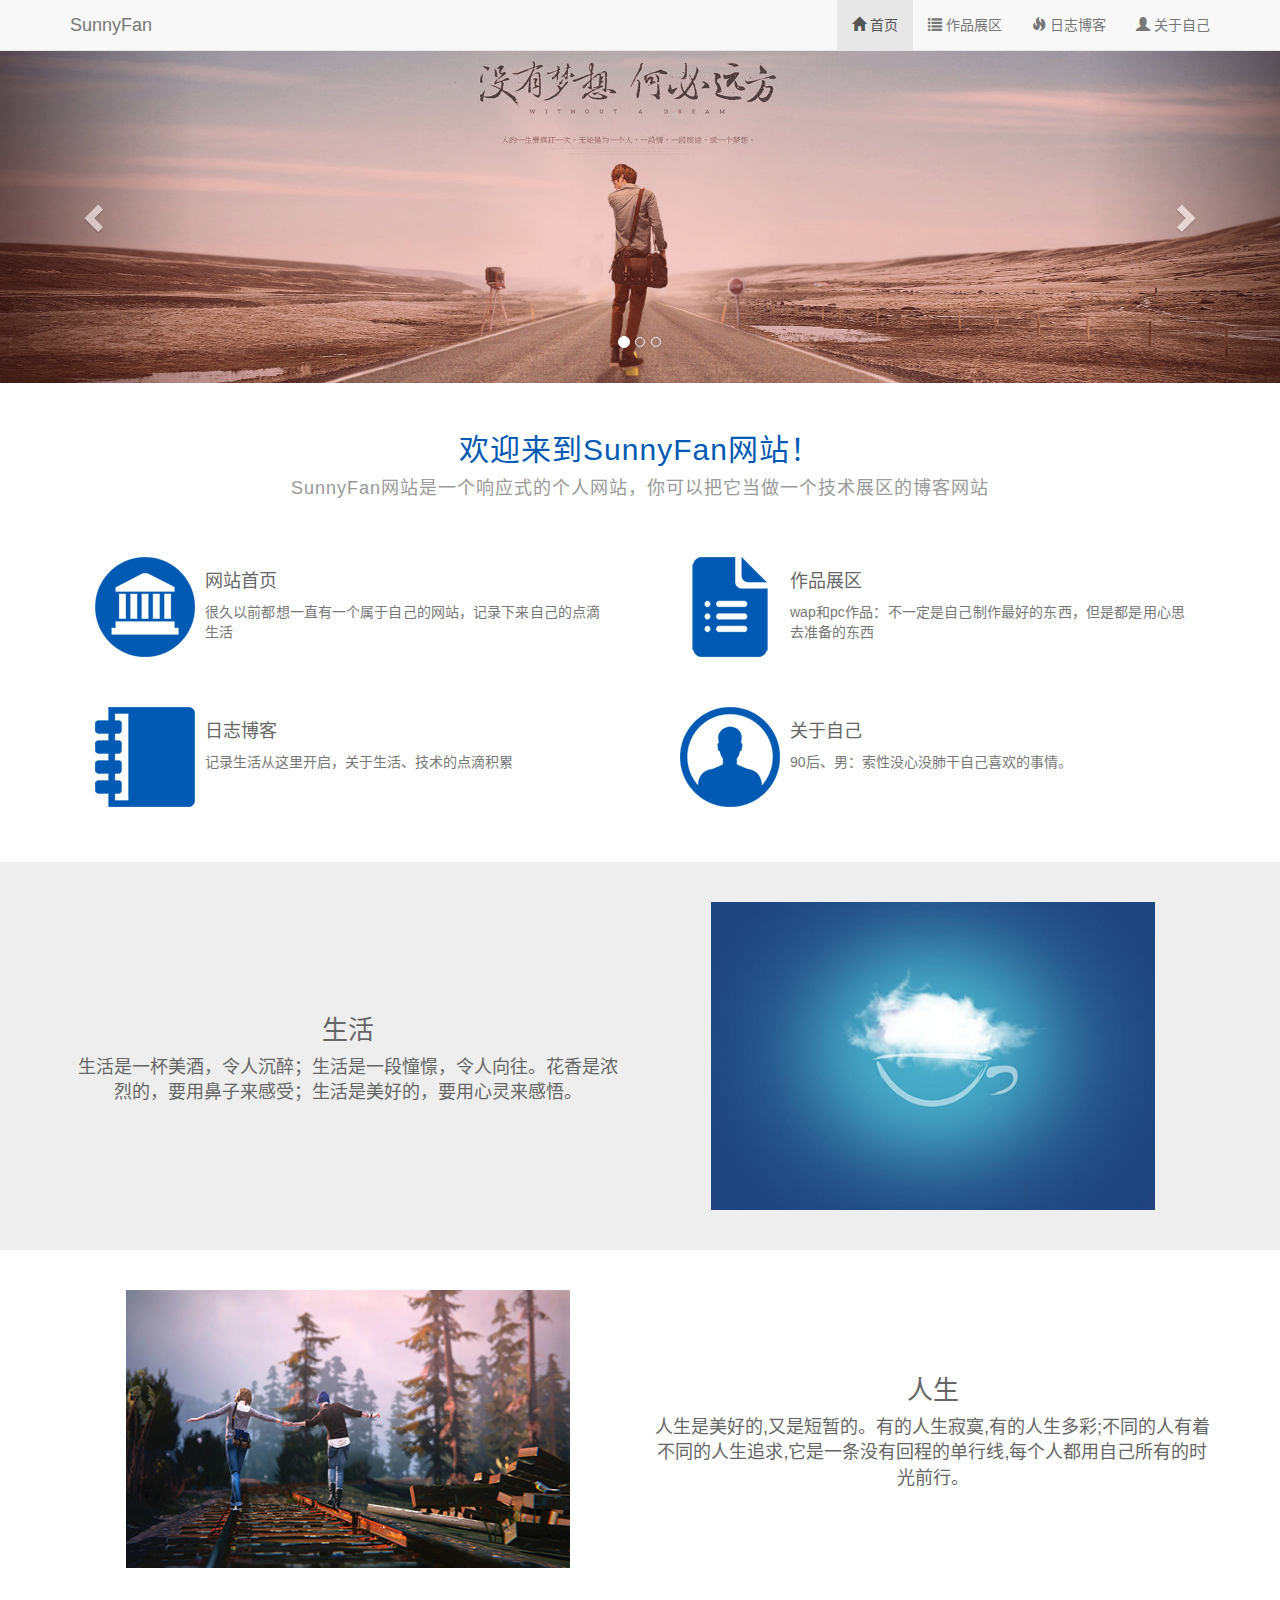
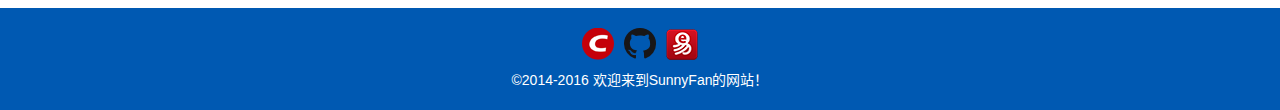
<file: index.html>
<!DOCTYPE html>
<html lang="zh-cn">
<head>
	<meta charset="UTF-8">
	<meta http-equiv="X-UA-Compatible" content="IE=edge">
	<meta name="viewport" content="width=device-width, initial-scale=1">
	<meta name="keywords" content="SunnyFan，fx35792，fanfan，blog">
	<meta name="description" content="SunnFan是一个个人网站">
	<link rel="icon" href="favicon.ico" type="image/x-icon" />
	<title>SunnyFan</title>
	<!--public-->
	<link rel="stylesheet" type="text/css" href="css/public/bootstrap.css">
	<link rel="stylesheet" type="text/css" href="css/public/common.css">
	<link rel="stylesheet" type="text/css" href="css/index/index.css">

	<!--[if lt IE 9]>
    <script type="text/javascript" src="js/public/html5shiv.min.js"></script>
    <script type="text/javascript" src="js/public/respond.min.js"></script>
    <![endif]-->
	<!--index-->
</head>
<body>
	<!--navigation-->
	<nav class="navbar navbar-default navbar-fixed-top">
		<div class="container">
			<div class="navbar-header">				
				<a class="navbar-brand" href="index.html">SunnyFan</a>
				<button type="button" class="navbar-toggle" data-toggle="collapse" data-target="#navbar-collapse" >
					<span class="icon-bar"></span>
					<span class="icon-bar"></span>
					<span class="icon-bar"></span>
				</button>
			</div>
			<div class="collapse navbar-collapse" id="navbar-collapse">
				<ul class="nav navbar-nav navbar-right header-nav-mar">
					<li class="active">
						<a href="index.html"><span class="glyphicon glyphicon-home"></span> 首页</a>
					</li>
					<li>
						<a href="case.html"><span class="glyphicon glyphicon-list"></span> 作品展区</a>
					</li>
					<li>
						<a href="information.html"><span class="glyphicon glyphicon-fire"></span> 日志博客</a>
					</li>
					<li>
						<a href="about.html"><span class="glyphicon glyphicon-user"></span> 关于自己</a>
					</li>
				</ul>
			</div>			
		</div>		
	</nav>
	<!--轮播图-->
	<div id="myCarousel" class="carousel slide">
		<ol class="carousel-indicators">
			<li data-target="#myCarousel" data-slide-to="0" class="active"></li>
			<li data-target="#myCarousel" data-slide-to="1"></li>
			<li data-target="#myCarousel" data-slide-to="2"></li>
		</ol>
		<div class="carousel-inner">
			<div class="item active" style="background:#ccc">
				<img src="images/index/banner2_1.jpg" alt="第一张">
			</div>
			<div class="item" style="background:#ddd">
				<img src="images/index/banner2_2.jpg" alt="第二张">
			</div>
			<div class="item" style="background:#eee">
				<img src="images/index/banner2_3.jpg" alt="第三张">
			</div>
		</div>
		<!-- 
		<a href="#myCarousel" data-slide="prev" class="carousel-control left">&lsaquo;</a>
		<a href="#myCarousel" data-slide="next" class="carousel-control right">&rsaquo;</a> 
		-->
		<a href="#myCarousel" data-slide="prev" class="carousel-control left">
			<span class="glyphicon glyphicon-chevron-left"></span>
		</a>
		<a href="#myCarousel" data-slide="next" class="carousel-control right">
			<span class="glyphicon glyphicon-chevron-right"></span>
		</a>
	</div>
	<!--tab1-->
	<div class="tab1">
		<div class="container">
			<div class="part1">
				<h2 class="tab-h2">欢迎来到SunnyFan网站！</h2>
				<p class="tab-p">SunnyFan网站是一个响应式的个人网站，你可以把它当做一个技术展区的博客网站</p>
			</div>			
			<div class="row">
				<div class="col-md-6">
					<div class="media medie-item">
						<div class="media-left">
							<img src="images/index/media-item1.png" class="media-object" alt="">
						</div>
						<div class="media-body">
							<h4 class="media-heading">网站首页</h4>
							<p class="text-muted text-content">
								很久以前都想一直有一个属于自己的网站，记录下来自己的点滴生活
							</p>
						</div>
					</div>
				</div>
				<div class="col-md-6">
					<div class="media medie-item">
						<div class="media-left">
							<img src="images/index/media-item2.png" class="media-object" alt="">
						</div>
						<div class="media-body">
							<h4 class="media-heading">作品展区</h4>
							<p class="text-muted text-content">
								wap和pc作品：不一定是自己制作最好的东西，但是都是用心思去准备的东西
							</p>
						</div>
					</div>
				</div>
				<div class="col-md-6">
					<div class="media medie-item">
						<div class="media-left">
							<img src="images/index/media-item3.png" class="media-object" alt="">
						</div>
						<div class="media-body">
							<h4 class="media-heading">日志博客</h4>
							<p class="text-muted text-content">
								记录生活从这里开启，关于生活、技术的点滴积累
							</p>
						</div>
					</div>
				</div>
				<div class="col-md-6">
					<div class="media medie-item">
						<div class="media-left">
							<img src="images/index/media-item4.png" class="media-object" alt="">
						</div>
						<div class="media-body">
							<h4 class="media-heading">关于自己</h4>
							<p class="text-muted text-content">
								90后、男：索性没心没肺干自己喜欢的事情。
							</p>
						</div>
					</div>
				</div>
			</div>
		</div>		
	</div>
	
	<!--tab2-->
	<div class="tab2">
		<div class="container">
			<div class="row">
				<div class="col-md-6 col-sm-6 tab2-img">
					<img src="images/index/tab2-ico1.png" class="img-responsive center-block auto" alt="生活">
				</div>					
				<div class="col-md-6 col-sm-6 text tab2-text">
					<h3>生活</h3>
					<p>生活是一杯美酒，令人沉醉；生活是一段憧憬，令人向往。花香是浓烈的，要用鼻子来感受；生活是美好的，要用心灵来感悟。</p>
				</div>						
			</div>
		</div>
	</div>

	<!--tab3-->
	<div class="tab3">
		<div class="container">
			<div class="row">
				<div class="col-md-6 col-sm-6">
					<img src="images/index/tab2-ico2.png" class="img-responsive center-block auto" alt="人生">
				</div>
				<div class="col-md-6 col-sm-6 text">
					<h3>人生</h3>
					<p>人生是美好的,又是短暂的。有的人生寂寞,有的人生多彩;不同的人有着不同的人生追求,它是一条没有回程的单行线,每个人都用自己所有的时光前行。</p>
				</div>				
			</div>
		</div>
	</div>

	<footer id="footer">
		<div class="container">
			<div class="footer_img">
				<a href="http://blog.csdn.net/u013630488?viewmode=list" target="_blank">
					<img src="images/public/iconfont-csdn.png" alt="csdn">
				</a>
				<a href="https://github.com/fx35792" target="_blank">
					<img src="images/public/iconfont-github.png" alt="github">
				</a>
				<a href="mailto:fx35792@163.com" target="_blank">
					<img src="images/public/iconfont-email.png" alt="email">
				</a>
			</div>
			<p>&copy;2014-2016 欢迎来到SunnyFan的网站！</p>
		</div>
	</footer>

	<script type="text/javascript" src="js/public/jquery.min.js"></script>
	<script type="text/javascript" src="js/public/bootstrap.js"></script>
	<script type="text/javascript" src="js/index/index.js"></script>
	<script type="text/javascript">
	$(window).load(function(){
		$(".text").eq(0).css("margin-top",($(".auto").eq(0).height()-$(".text").eq(0).height())/2+"px");
		$(window).resize(function() {
			$(".text").eq(0).css("margin-top",($(".auto").eq(0).height()-$(".text").eq(0).height())/2+"px");
		});
	});
	$(window).load(function(){
		$(".text").eq(1).css("margin-top",($(".auto").eq(1).height()-$(".text").eq(1).height())/2+"px");
		$(window).resize(function() {
			$(".text").eq(1).css("margin-top",($(".auto").eq(1).height()-$(".text").eq(1).height())/2+"px");
		});
	});
	</script>
	<script>
	var _hmt = _hmt || [];
	(function() {
	  var hm = document.createElement("script");
	  hm.src = "//hm.baidu.com/hm.js?548ae9f2be3113ad614de70524163dcc";
	  var s = document.getElementsByTagName("script")[0]; 
	  s.parentNode.insertBefore(hm, s);
	})();
	</script>

</body>
</html>
</file>
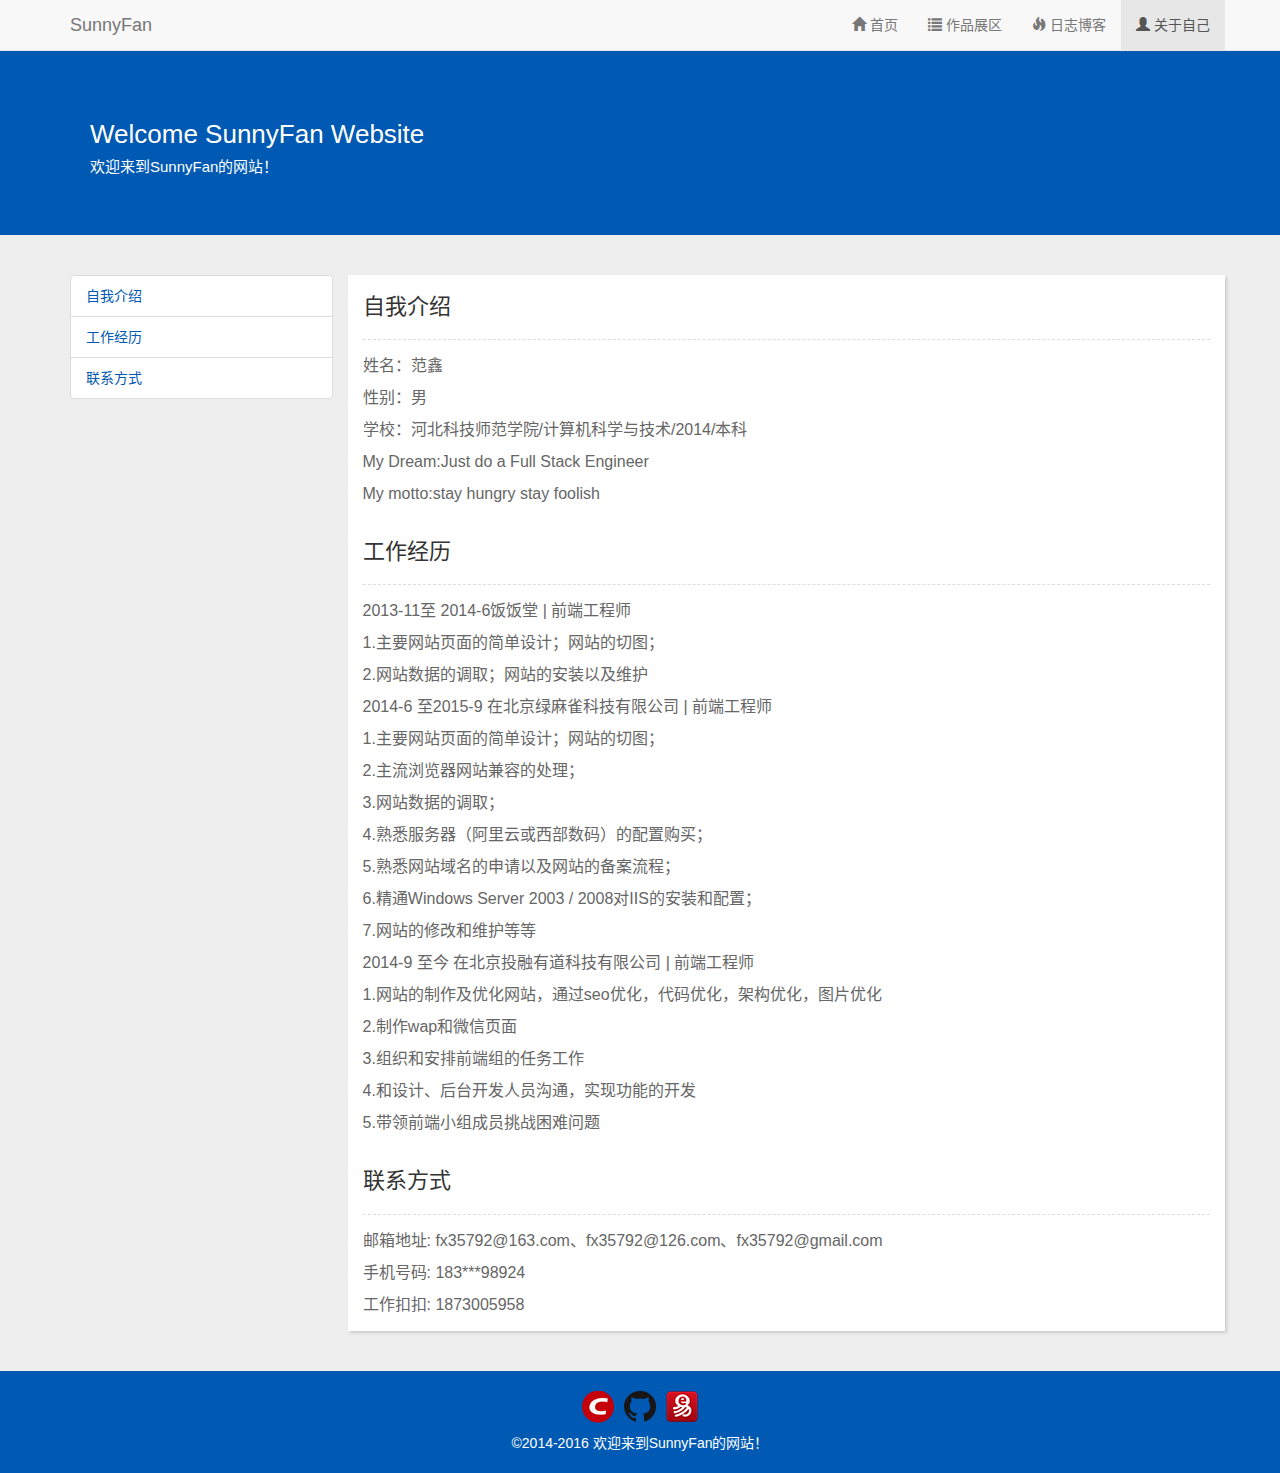
<file: about.html>
<!DOCTYPE html>
<html lang="zh-cn">
<head>
	<meta charset="UTF-8">
	<meta http-equiv="X-UA-Compatible" content="IE=edge">
	<meta name="viewport" content="width=device-width, initial-scale=1">
	<meta name="keywords" content="SunnyFan，fx35792，fanfan，blog">
	<meta name="description" content="SunnFan是一个个人网站">
	<link rel="icon" href="favicon.ico" type="image/x-icon" />
	<title>SunnyFan</title>
	<!--public-->
	<link rel="stylesheet" type="text/css" href="css/public/bootstrap.css">
	<link rel="stylesheet" type="text/css" href="css/public/common.css">
	<link rel="stylesheet" type="text/css" href="css/about/about.css">

	<!--[if lt IE 9]>
    <script type="text/javascript" src="js/public/html5shiv.min.js"></script>
    <script type="text/javascript" src="js/public/respond.min.js"></script>
    <![endif]-->
	<!--index-->
</head>
<body>
	<!--navigation-->
	<nav class="navbar navbar-default navbar-fixed-top">
		<div class="container">
			<div class="navbar-header">				
				<a class="navbar-brand" href="index.html">SunnyFan</a>
				<button type="button" class="navbar-toggle" data-toggle="collapse" data-target="#navbar-collapse" >
					<span class="icon-bar"></span>
					<span class="icon-bar"></span>
					<span class="icon-bar"></span>
				</button>
			</div>
			<div class="collapse navbar-collapse" id="navbar-collapse">
				<ul class="nav navbar-nav navbar-right header-nav-mar">
					<li>
						<a href="index.html"><span class="glyphicon glyphicon-home"></span> 首页</a>
					</li>
					<li>
						<a href="case.html"><span class="glyphicon glyphicon-list"></span> 作品展区</a>
					</li>
					<li>
						<a href="information.html"><span class="glyphicon glyphicon-fire"></span> 日志博客</a>
					</li>
					<li  class="active">
						<a href="about.html"><span class="glyphicon glyphicon-user"></span> 关于自己</a>
					</li>
				</ul>
			</div>			
		</div>		
	</nav>
	
	<!--jumbotron-->
	<div class="jumbotron">
		<div class="container">
			<h2>Welcome SunnyFan Website</h2>
			<h4>欢迎来到SunnyFan的网站！</h4>
		</div>
	</div>

	<!--information-->
    <div id="about">
    	<div class="container">
	    	<div class="row">
	    		<div class="col-md-3 hidden-sm hidden-xs">
	    			<div class="list-group">
	    				<a href="#1" class="list-group-item">自我介绍</a>
	    				<a href="#2" class="list-group-item">工作经历</a>
	    				<a href="#3" class="list-group-item">联系方式</a>
	    			</div>
	    		</div>
	    		<div class="col-md-9 about">
	    			 <a name="1"></a>
	    			 <h3>自我介绍</h3>
	    			 <p>
	    			 	姓名：范鑫<br/>
	    			 	性别：男<br/>        
						学校：河北科技师范学院/计算机科学与技术/2014/本科<br/>
						My Dream:Just do a Full Stack Engineer<br/>
						My motto:stay hungry stay foolish<br/>
	    			 </p>
	    			 <a name="2"></a>
	    			 <h3>工作经历</h3>
	    			 <p>
	    			 	2013-11至 2014-6饭饭堂 | 前端工程师<br/>
						1.主要网站页面的简单设计；网站的切图；<br/>
						2.网站数据的调取；网站的安装以及维护<br/>
						2014-6 至2015-9 在北京绿麻雀科技有限公司 | 前端工程师<br/>
						1.主要网站页面的简单设计；网站的切图；<br/>
						2.主流浏览器网站兼容的处理；<br/>
						3.网站数据的调取；<br/>
						4.熟悉服务器（阿里云或西部数码）的配置购买；<br/>
						5.熟悉网站域名的申请以及网站的备案流程；<br/>
						6.精通Windows Server 2003 / 2008对IIS的安装和配置；<br/>
						7.网站的修改和维护等等<br/>
						2014-9 至今 在北京投融有道科技有限公司 | 前端工程师<br/>
						1.网站的制作及优化网站，通过seo优化，代码优化，架构优化，图片优化<br/>
						2.制作wap和微信页面<br/>
						3.组织和安排前端组的任务工作<br/>
						4.和设计、后台开发人员沟通，实现功能的开发<br/>
						5.带领前端小组成员挑战困难问题
	    			 </p>
	    			 <a name="3"></a>
	    			 <h3>联系方式</h3>
	    			 <p>
	    			 	邮箱地址: fx35792@163.com、fx35792@126.com、fx35792@gmail.com<br/>
						手机号码: 183***98924<br/>
						工作扣扣: 1873005958<br/>
	    			 </p>
	    		</div>
	    	</div>    		
    	</div>
    </div>	






	<footer id="footer">
		<div class="container">
			<div class="footer_img">
				<a href="http://blog.csdn.net/u013630488?viewmode=list" target="_blank">
					<img src="images/public/iconfont-csdn.png" alt="csdn">
				</a>
				<a href="https://github.com/fx35792" target="_blank">
					<img src="images/public/iconfont-github.png" alt="github">
				</a>
				<a href="mailto:fx35792@163.com" target="_blank">
					<img src="images/public/iconfont-email.png" alt="email">
				</a>
			</div>
			<p>&copy;2014-2016 欢迎来到SunnyFan的网站！</p>
		</div>
	</footer>

	<script type="text/javascript" src="js/public/jquery.min.js"></script>
	<script type="text/javascript" src="js/public/bootstrap.js"></script>
	<script type="text/javascript" src="js/index/index.js"></script>
</body>
</html>
</file>
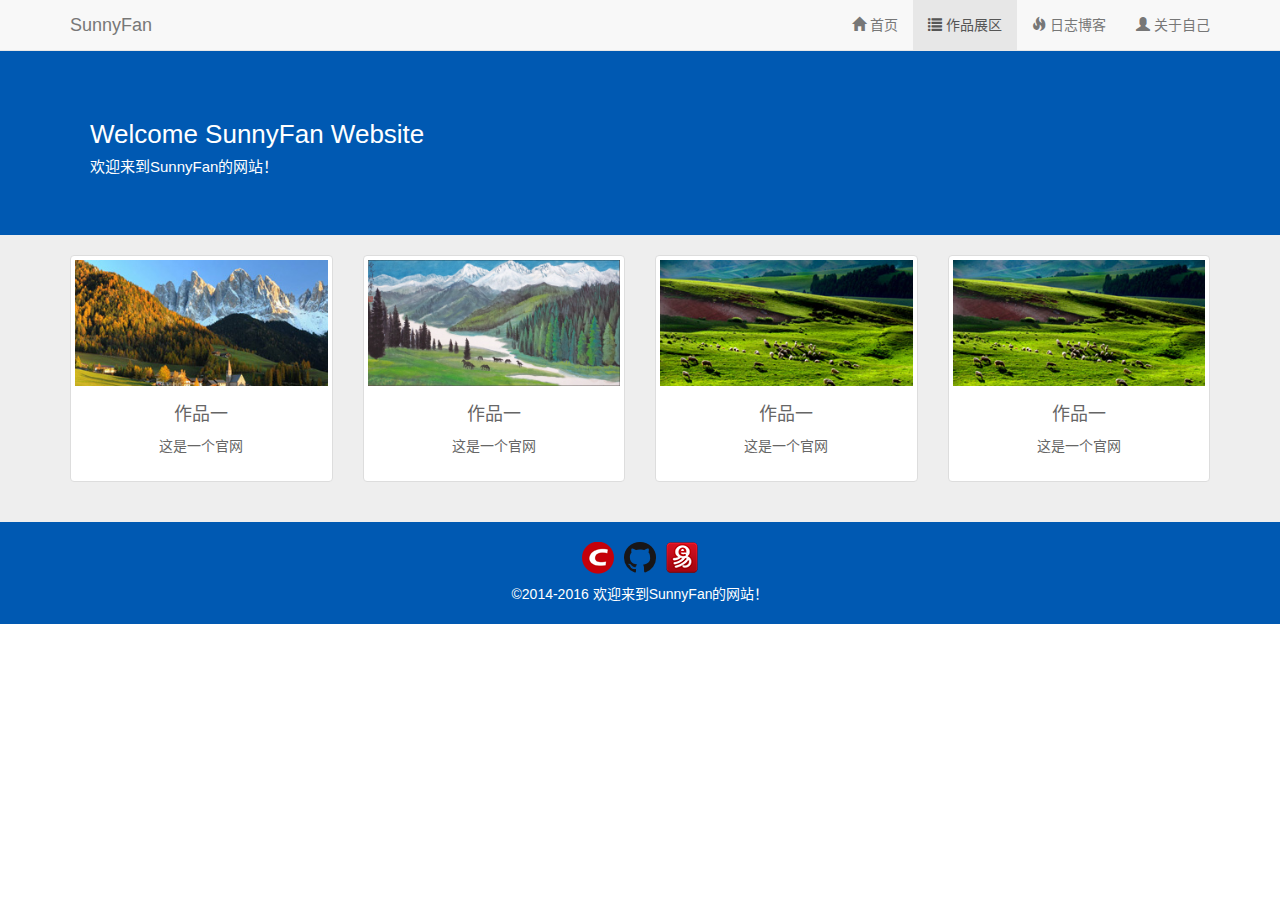
<file: case.html>
<!DOCTYPE html>
<html lang="zh-cn">
<head>
	<meta charset="UTF-8">
	<meta http-equiv="X-UA-Compatible" content="IE=edge">
	<meta name="viewport" content="width=device-width, initial-scale=1">
	<meta name="keywords" content="SunnyFan，fx35792，fanfan，blog">
	<meta name="description" content="SunnFan是一个个人网站">
	<link rel="icon" href="favicon.ico" type="image/x-icon" />
	<title>SunnyFan</title>
	<!--public-->
	<link rel="stylesheet" type="text/css" href="css/public/bootstrap.css">
	<link rel="stylesheet" type="text/css" href="css/public/common.css">
	<link rel="stylesheet" type="text/css" href="css/case/case.css">

	<!--[if lt IE 9]>
    <script type="text/javascript" src="js/public/html5shiv.min.js"></script>
    <script type="text/javascript" src="js/public/respond.min.js"></script>
    <![endif]-->
	<!--index-->
</head>
<body>
	<!--navigation-->
	<nav class="navbar navbar-default navbar-fixed-top">
		<div class="container">
			<div class="navbar-header">				
				<a class="navbar-brand" href="index.html">SunnyFan</a>
				<button type="button" class="navbar-toggle" data-toggle="collapse" data-target="#navbar-collapse" >
					<span class="icon-bar"></span>
					<span class="icon-bar"></span>
					<span class="icon-bar"></span>
				</button>
			</div>
			<div class="collapse navbar-collapse" id="navbar-collapse">
				<ul class="nav navbar-nav navbar-right header-nav-mar">
					<li>
						<a href="index.html"><span class="glyphicon glyphicon-home"></span> 首页</a>
					</li>
					<li  class="active">
						<a href="case.html"><span class="glyphicon glyphicon-list"></span> 作品展区</a>
					</li>
					<li>
						<a href="information.html"><span class="glyphicon glyphicon-fire"></span> 日志博客</a>
					</li>
					<li>
						<a href="about.html"><span class="glyphicon glyphicon-user"></span> 关于自己</a>
					</li>
				</ul>
			</div>			
		</div>		
	</nav>
	
	<!--jumbotron-->
	<div class="jumbotron">
		<div class="container">
			<h2>Welcome SunnyFan Website</h2>
			<h4>欢迎来到SunnyFan的网站！</h4>
		</div>
	</div>

	<!--case-->
    <div id="case">
    	<div class="container">
	    	<div class="row">
	    		<div class="col-lg-3 col-md-4 col-sm-6 col-xs-12">
	    			<div class="thumbnail">
	    				<img src="images/information/info1.jpg" alt="">
	    				<div class="caption">
	    					<h4>作品一</h4>
	    					<p>这是一个官网</p>
	    				</div>
	    			</div>
	    		</div>
	    		<div class="col-lg-3 col-md-4 col-sm-6 col-xs-12">
	    			<div class="thumbnail">
	    				<img src="images/information/info2.jpg" alt="">
	    				<div class="caption">
	    					<h4>作品一</h4>
	    					<p>这是一个官网</p>
	    				</div>
	    			</div>
	    		</div>
	    		<div class="col-lg-3 col-md-4 col-sm-6 col-xs-12">
	    			<div class="thumbnail">
	    				<img src="images/information/info3.jpg" alt="">
	    				<div class="caption">
	    					<h4>作品一</h4>
	    					<p>这是一个官网</p>
	    				</div>
	    			</div>
	    		</div>
	    		<div class="col-lg-3 col-md-4 col-sm-6 col-xs-12">
	    			<div class="thumbnail">
	    				<img src="images/information/info3.jpg" alt="">
	    				<div class="caption">
	    					<h4>作品一</h4>
	    					<p>这是一个官网</p>
	    				</div>
	    			</div>
	    		</div>
	    	</div>    		
    	</div>
    </div>	






	<footer id="footer">
		<div class="container">
			<div class="footer_img">
				<a href="http://blog.csdn.net/u013630488?viewmode=list" target="_blank">
					<img src="images/public/iconfont-csdn.png" alt="csdn">
				</a>
				<a href="https://github.com/fx35792" target="_blank">
					<img src="images/public/iconfont-github.png" alt="github">
				</a>
				<a href="mailto:fx35792@163.com" target="_blank">
					<img src="images/public/iconfont-email.png" alt="email">
				</a>
			</div>
			<p>&copy;2014-2016 欢迎来到SunnyFan的网站！</p>
		</div>
	</footer>

	<script type="text/javascript" src="js/public/jquery.min.js"></script>
	<script type="text/javascript" src="js/public/bootstrap.js"></script>
	<script type="text/javascript" src="js/index/index.js"></script>
</body>
</html>
</file>
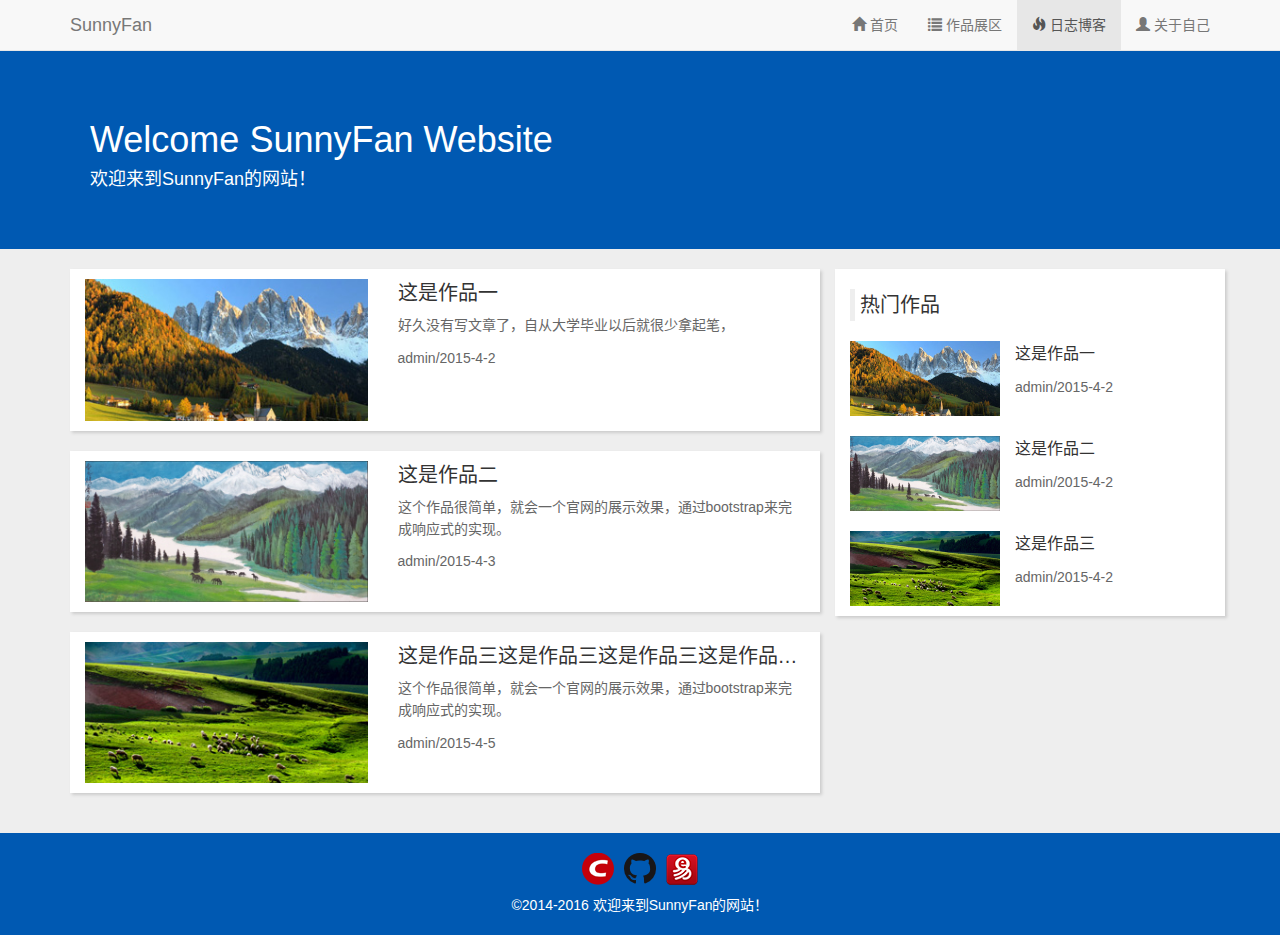
<file: information.html>
<!DOCTYPE html>
<html lang="zh-cn">
<head>
	<meta charset="UTF-8">
	<meta http-equiv="X-UA-Compatible" content="IE=edge">
	<meta name="viewport" content="width=device-width, initial-scale=1">
	<meta name="keywords" content="SunnyFan，fx35792，fanfan，blog">
	<meta name="description" content="SunnFan是一个个人网站">
	<link rel="icon" href="favicon.ico" type="image/x-icon" />
	<title>SunnyFan</title>
	<!--public-->
	<link rel="stylesheet" type="text/css" href="css/public/bootstrap.css">
	<link rel="stylesheet" type="text/css" href="css/public/common.css">
	<link rel="stylesheet" type="text/css" href="css/information/information.css">

	<!--[if lt IE 9]>
    <script type="text/javascript" src="js/public/html5shiv.min.js"></script>
    <script type="text/javascript" src="js/public/respond.min.js"></script>
    <![endif]-->
	<!--index-->
</head>
<body>
	<!--navigation-->
	<nav class="navbar navbar-default navbar-fixed-top">
		<div class="container">
			<div class="navbar-header">				
				<a class="navbar-brand" href="index.html">SunnyFan</a>
				<button type="button" class="navbar-toggle" data-toggle="collapse" data-target="#navbar-collapse" >
					<span class="icon-bar"></span>
					<span class="icon-bar"></span>
					<span class="icon-bar"></span>
				</button>
			</div>
			<div class="collapse navbar-collapse" id="navbar-collapse">
				<ul class="nav navbar-nav navbar-right header-nav-mar">
					<li>
						<a href="index.html"><span class="glyphicon glyphicon-home"></span> 首页</a>
					</li>
					<li>
						<a href="case.html"><span class="glyphicon glyphicon-list"></span> 作品展区</a>
					</li>
					<li  class="active">
						<a href="information.html"><span class="glyphicon glyphicon-fire"></span> 日志博客</a>
					</li>
					<li>
						<a href="about.html"><span class="glyphicon glyphicon-user"></span> 关于自己</a>
					</li>
				</ul>
			</div>			
		</div>		
	</nav>
	
	<!--jumbotron-->
	<div class="jumbotron">
		<div class="container">
			<h2>Welcome SunnyFan Website</h2>
			<h4>欢迎来到SunnyFan的网站！</h4>
		</div>
	</div>

	<!--information-->
    <div id="information">
    	<div class="container">
	    	<div class="row">
	    		<div class="col-md-8">
	    			<div class="container-fluid" style="padding:0">
	    				<div class="row info-content">
	    					<div class="col-md-5 col-sm-5 col-xs-5">
	    						<img src="images/information/info1.jpg" class="img-responsive" alt="图片一">
	    					</div>
	    					<div class="col-md-7 col-sm-7 col-xs-7">
	    						<h4>这是作品一</h4>
	    						<p class="hidden-xs">
	    							好久没有写文章了，自从大学毕业以后就很少拿起笔，
	    						</p>
	    						<p>admin/2015-4-2</p>
	    					</div>
	    				</div>
	    				<div class="row info-content">
	    					<div class="col-md-5 col-sm-5 col-xs-5">
	    						<img src="images/information/info2.jpg" class="img-responsive" alt="图片二">
	    					</div>
	    					<div class="col-md-7 col-sm-7 col-xs-7">
	    						<h4>这是作品二</h4>
	    						<p class="hidden-xs">
	    							这个作品很简单，就会一个官网的展示效果，通过bootstrap来完成响应式的实现。
	    						</p>
	    						<p>admin/2015-4-3</p>
	    					</div>
	    				</div>
	    				<div class="row info-content">
	    					<div class="col-md-5 col-sm-5 col-xs-5">
	    						<img src="images/information/info3.jpg" class="img-responsive" alt="图片三">
	    					</div>
	    					<div class="col-md-7 col-sm-7 col-xs-7">
	    						<h4>这是作品三这是作品三这是作品三这是作品三这是作品三这是作品三这是作品三</h4>
	    						<p class="hidden-xs">
	    							这个作品很简单，就会一个官网的展示效果，通过bootstrap来完成响应式的实现。
	    						</p>
	    						<p>admin/2015-4-5</p>
	    					</div>
	    				</div>
	    			</div>
	    		</div>
	    		<div class="col-md-4 info-right hidden-sm hidden-xs">
	    			<blockquote>
	    				<h2>热门作品</h2>
	    			</blockquote>
	    			<div class="container-fluid">
	    				<div class="row">
	    					<div class="col-md-5 col-sm-5 col-xs-5 info-right-cont">
	    						<img src="images/information/info1.jpg" class="img-responsive" alt="图片一">
	    					</div>
	    					<div class="col-md-7 col-sm-7 col-xs-7 info-right-cont2">
	    						<h4>这是作品一</h4>
	    						<p>admin/2015-4-2</p>
	    					</div>
	    				</div>
	    				<div class="row">
	    					<div class="col-md-5 col-sm-5 col-xs-5 info-right-cont">
	    						<img src="images/information/info2.jpg" class="img-responsive" alt="图片一">
	    					</div>
	    					<div class="col-md-7 col-sm-7 col-xs-7 info-right-cont2">
	    						<h4>这是作品二</h4>
	    						<p>admin/2015-4-2</p>
	    					</div>
	    				</div>
	    				<div class="row">
	    					<div class="col-md-5 col-sm-5 col-xs-5 info-right-cont">
	    						<img src="images/information/info3.jpg" class="img-responsive" alt="图片一">
	    					</div>
	    					<div class="col-md-7 col-sm-7 col-xs-7 info-right-cont2">
	    						<h4>这是作品三</h4>
	    						<p>admin/2015-4-2</p>
	    					</div>
	    				</div>
	    			</div>
	    		</div>
	    	</div>
    		
    	</div>
    </div>	






	<footer id="footer">
		<div class="container">
			<div class="footer_img">
				<a href="http://blog.csdn.net/u013630488?viewmode=list" target="_blank">
					<img src="images/public/iconfont-csdn.png" alt="csdn">
				</a>
				<a href="https://github.com/fx35792" target="_blank">
					<img src="images/public/iconfont-github.png" alt="github">
				</a>
				<a href="mailto:fx35792@163.com" target="_blank">
					<img src="images/public/iconfont-email.png" alt="email">
				</a>
			</div>
			<p>&copy;2014-2016 欢迎来到SunnyFan的网站！</p>
		</div>
	</footer>

	<script type="text/javascript" src="js/public/jquery.min.js"></script>
	<script type="text/javascript" src="js/public/bootstrap.js"></script>
	<script type="text/javascript" src="js/index/index.js"></script>
</body>
</html>
</file>
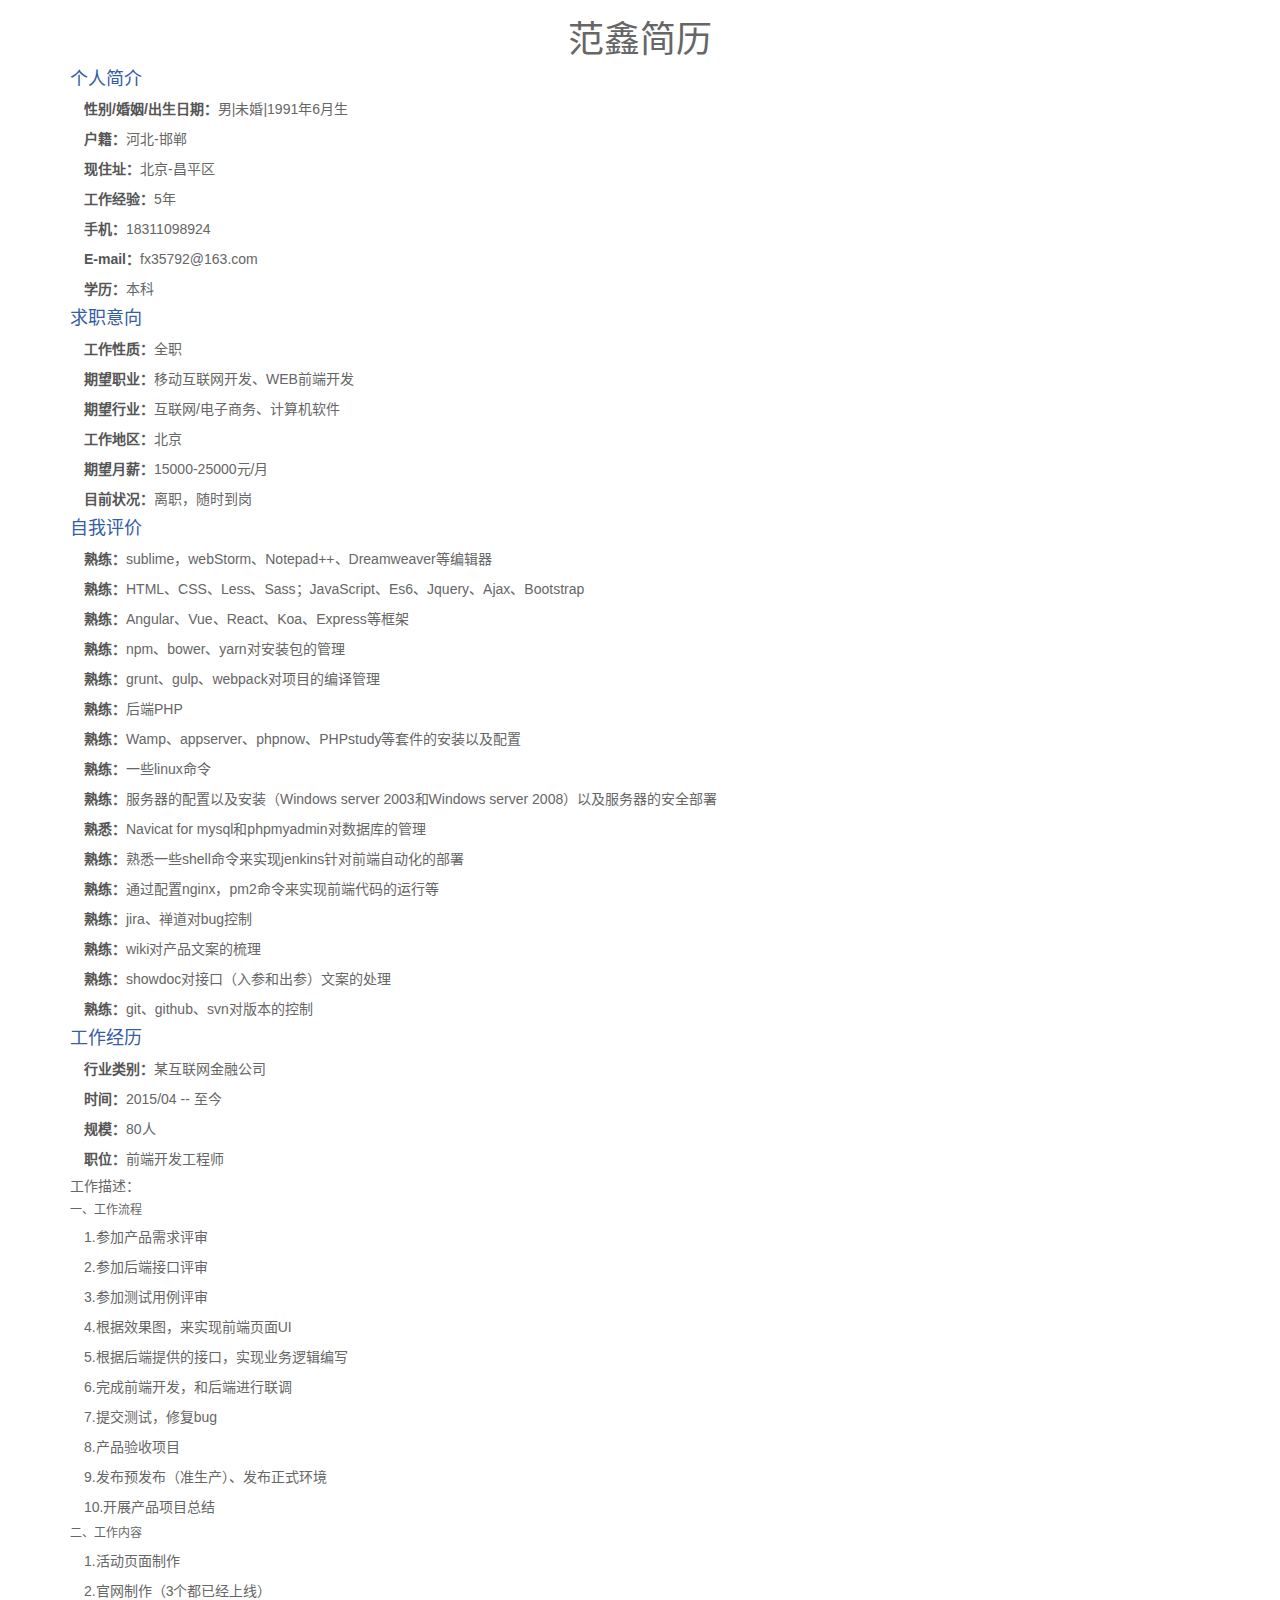
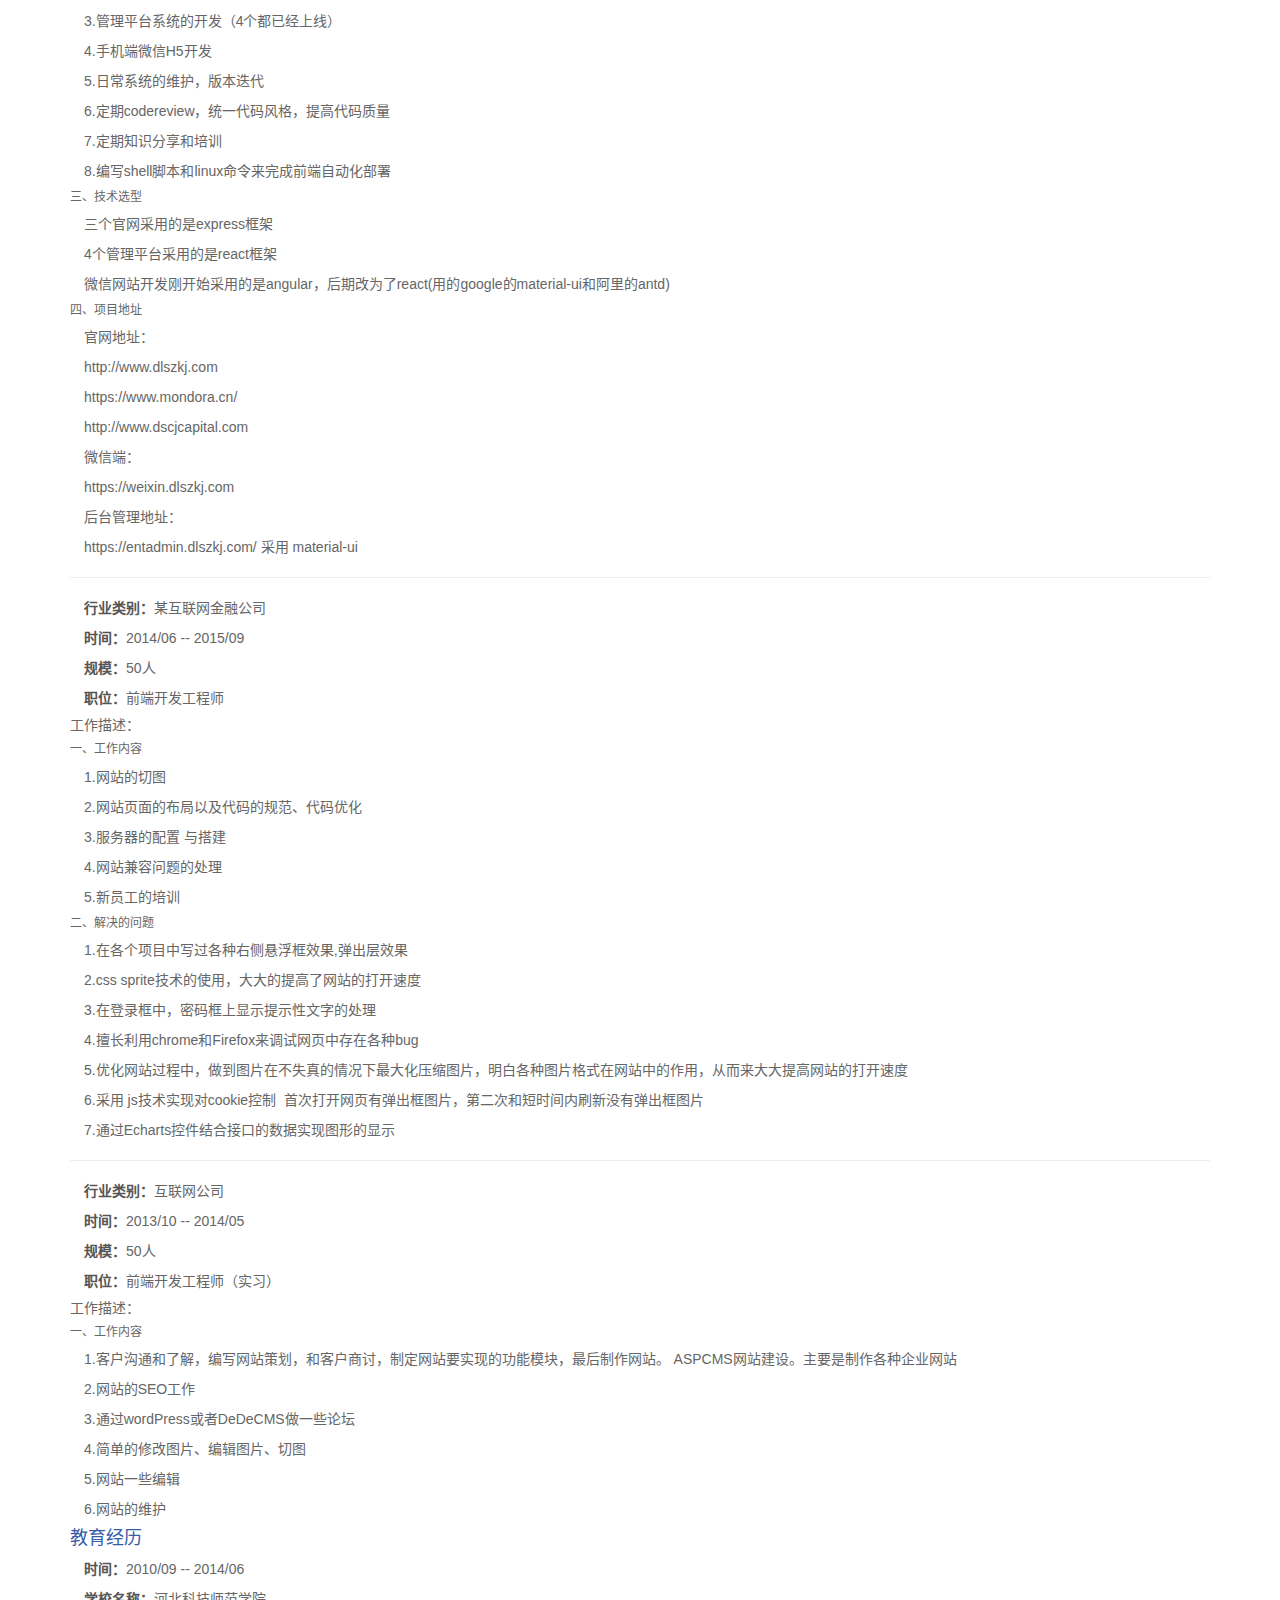
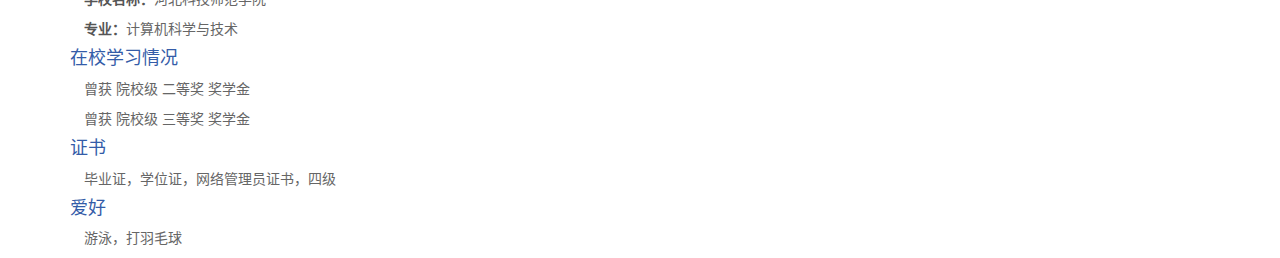
<file: resume.html>
<!DOCTYPE html>
<html lang="zh-cn">
<head>
	<meta charset="UTF-8">
	<meta http-equiv="X-UA-Compatible" content="IE=edge">
	<meta name="viewport" content="width=device-width, initial-scale=1">
	<meta name="keywords" content="SunnyFan，fx35792，fanfan，blog">
	<meta name="description" content="SunnFan是一个个人网站">
	<link rel="icon" href="favicon.ico" type="image/x-icon" />
	<title>SunnyFan</title>
	<!--public-->
	<link rel="stylesheet" type="text/css" href="css/public/bootstrap.css">
	<link rel="stylesheet" type="text/css" href="css/public/common.css">

	<!--[if lt IE 9]>
    <script type="text/javascript" src="js/public/html5shiv.min.js"></script>
    <script type="text/javascript" src="js/public/respond.min.js"></script>
    <![endif]-->
	<!--index-->
	<style>
		.body{
			background: #eee;
		}
		.container{
			background: 
		}
		h1{
			text-align: center;
		}
		em{
			font-style: normal;
		}
		h4{
			color:#345CA8;
		}
		.p2 {
			text-indent: 1em;
		}
		.p2 em{
			font-weight: bold;
			color: #555555;
		}
	</style>
</head>
<body>
	<div class="container">
		<h1>范鑫简历</h1>
		<h4>个人简介</h4> 
		<div class="p2">
			<p><em>性别/婚姻/出生日期：</em>男|未婚|1991年6月生</p>
			<p><em>户籍：</em>河北-邯郸</p>
			<p><em>现住址：</em>北京-昌平区 </p>
			<p><em>工作经验：</em>5年</p>	
			<p><em>手机：</em>18311098924</p>
			<p><em>E-mail：</em>fx35792@163.com</p>
			<p><em>学历：</em>本科</p>
		</div>
		<h4>求职意向</h4>
		<div class="p2">
			<p><em>工作性质：</em>全职</p>
			<p><em>期望职业：</em>移动互联网开发、WEB前端开发</p>
			<p><em>期望行业：</em>互联网/电子商务、计算机软件</p>
			<p><em>工作地区：</em>北京</p>
			<p><em>期望月薪：</em>15000-25000元/月</p>
			<p><em>目前状况：</em>离职，随时到岗</p>
		</div>	
		<h4>自我评价</h4>
		<div class="p2">
			<p><em>熟练：</em>sublime，webStorm、Notepad++、Dreamweaver等编辑器 </p>
			<p><em>熟练：</em>HTML、CSS、Less、Sass；JavaScript、Es6、Jquery、Ajax、Bootstrap </p>
			<p><em>熟练：</em>Angular、Vue、React、Koa、Express等框架 </p>
			<p><em>熟练：</em>npm、bower、yarn对安装包的管理 </p>
			<p><em>熟练：</em>grunt、gulp、webpack对项目的编译管理 </p>
			<p><em>熟练：</em>后端PHP </p>
			<p><em>熟练：</em>Wamp、appserver、phpnow、PHPstudy等套件的安装以及配置 </p>
			<p><em>熟练：</em>一些linux命令 </p>
			<p><em>熟练：</em>服务器的配置以及安装（Windows server 2003和Windows server 2008）以及服务器的安全部署 </p>
			<p><em>熟悉：</em>Navicat for mysql和phpmyadmin对数据库的管理 </p>
			<p><em>熟练：</em>熟悉一些shell命令来实现jenkins针对前端自动化的部署</p>
			<p><em>熟练：</em>通过配置nginx，pm2命令来实现前端代码的运行等</p>
			<p><em>熟练：</em>jira、禅道对bug控制  </p>
			<p><em>熟练：</em>wiki对产品文案的梳理</p>
			<p><em>熟练：</em>showdoc对接口（入参和出参）文案的处理 </p>
			<p><em>熟练：</em>git、github、svn对版本的控制</p>
			<p></p>
		</div>
		<h4>工作经历</h4>
		<div class="p2">
			<p><em>行业类别：</em>某互联网金融公司</p>
			<p><em>时间：</em>2015/04 -- 至今</p>
			<p><em>规模：</em>80人</p>
			<p><em>职位：</em>前端开发工程师</p>
		</div>
		<h5>工作描述： </h5>
		<h6>一、工作流程 </h6>
		<div class="p2">
			<p>1.参加产品需求评审 </p>
			<p>2.参加后端接口评审 </p>
			<p>3.参加测试用例评审 </p>
			<p>4.根据效果图，来实现前端页面UI </p>
			<p>5.根据后端提供的接口，实现业务逻辑编写 </p>
			<p>6.完成前端开发，和后端进行联调 </p>
			<p>7.提交测试，修复bug </p>
			<p>8.产品验收项目 </p>
			<p>9.发布预发布（准生产）、发布正式环境</p>
			<p>10.开展产品项目总结 </p>
		</div>
		<h6>二、工作内容 </h6>
		<div class="p2">
			<p>1.活动页面制作 </p>
			<p>2.官网制作（3个都已经上线） </p>
			<p>3.管理平台系统的开发（4个都已经上线） </p>
			<p>4.手机端微信H5开发 </p>
			<p>5.日常系统的维护，版本迭代 </p>
			<p>6.定期codereview，统一代码风格，提高代码质量</p>
			<p>7.定期知识分享和培训 </p>
			<p>8.编写shell脚本和linux命令来完成前端自动化部署 </p>
		</div>
		<h6>三、技术选型 </h6>
		<div class="p2">
			<p>三个官网采用的是express框架 </p>
			<p>4个管理平台采用的是react框架 </p>
			<p>微信网站开发刚开始采用的是angular，后期改为了react(用的google的material-ui和阿里的antd)</p>
			<p></p>
			<p></p>			
		</div>
		<h6>四、项目地址</h6>
		<div class="p2">
			<p>官网地址：</p>
			<p>http://www.dlszkj.com</p>
			<p>https://www.mondora.cn/</p>
			<p>http://www.dscjcapital.com</p>
			<p>微信端：</p>
			<p>https://weixin.dlszkj.com</p>
			<p>后台管理地址：</p>
			<p>https://entadmin.dlszkj.com/  采用 material-ui</p>
		</div>
		<hr>
		<div class="p2">
			<p><em>行业类别：</em>某互联网金融公司</p>
			<p><em>时间：</em>2014/06 -- 2015/09</p>
			<p><em>规模：</em>50人</p>
			<p><em>职位：</em>前端开发工程师</p>
		</div>
		<h5>工作描述： </h5>
		<h6>一、工作内容 </h6>
		<div class="p2">
			<p>1.网站的切图 </p>
			<p>2.网站页面的布局以及代码的规范、代码优化 </p>
			<p>3.服务器的配置 与搭建 </p>
			<p>4.网站兼容问题的处理 </p>
			<p>5.新员工的培训 </p>
		</div>
		<h6>二、解决的问题 </h6>
		<div class="p2">
			<p>1.在各个项目中写过各种右侧悬浮框效果,弹出层效果 </p>
			<p>2.css sprite技术的使用，大大的提高了网站的打开速度 </p>
			<p>3.在登录框中，密码框上显示提示性文字的处理 </p>
			<p>4.擅长利用chrome和Firefox来调试网页中存在各种bug </p>
			<p>5.优化网站过程中，做到图片在不失真的情况下最大化压缩图片，明白各种图片格式在网站中的作用，从而来大大提高网站的打开速度 </p>
			<p>6.采用 js技术实现对cookie控制  首次打开网页有弹出框图片，第二次和短时间内刷新没有弹出框图片</p>
			<p>7.通过Echarts控件结合接口的数据实现图形的显示</p>
		</div>
		<hr>
		<div class="p2">
			<p><em>行业类别：</em>互联网公司</p>
			<p><em>时间：</em>2013/10 -- 2014/05</p>
			<p><em>规模：</em>50人</p>
			<p><em>职位：</em>前端开发工程师（实习）</p>
		</div>
		<h5>工作描述： </h5>
		<h6>一、工作内容 </h6>
		<div class="p2">
			<p>1.客户沟通和了解，编写网站策划，和客户商讨，制定网站要实现的功能模块，最后制作网站。 ASPCMS网站建设。主要是制作各种企业网站</p>
			<p>2.网站的SEO工作</p>
			<p>3.通过wordPress或者DeDeCMS做一些论坛</p>
			<p>4.简单的修改图片、编辑图片、切图</p>
			<p>5.网站一些编辑</p>
			<p>6.网站的维护</p>
		</div>
		<h4>教育经历</h4>
		<div class="p2">
			<p><em>时间：</em>2010/09 -- 2014/06</p>
			<p><em>学校名称：</em>河北科技师范学院</p>
			<p><em>专业：</em>计算机科学与技术</p>
		</div>
		<h4>在校学习情况</h4>	
		<div class="p2">
			<p>曾获 院校级 二等奖 奖学金</p>
			<p>曾获 院校级 三等奖 奖学金</p>
		</div>
		<h4>证书</h4>	
		<div class="p2">
			<p>毕业证，学位证，网络管理员证书，四级</p>
		</div>
		<h4>爱好</h4>	
		<div class="p2">
			<p>游泳，打羽毛球</p>
		</div>
	</div>
</body>
</html>
</file>
<file: css/public/common.css>
body{font-family: "Helvetica Neue", Helvetica,Arial,"Microsoft Yahei UI", "Microsoft Yahei",SimHei,"\5B8B\4F53",SimSun, sans-serif;color:#666;}
/**navigation**/
.header-nav-mar{margin-top: 0;}
/**轮播图**/
#myCarousel{margin-top:50px;}
.carousel-inner img{margin:0 auto;}
/*.carousel-control{font-size: 70px;}*/
/**footer**/
#footer{padding:10px 0px;background:#0059B2;color: #fff;}
#footer p{text-align: center;}
.footer_img{width:auto;margin:10px auto;text-align: center;}
.footer_img a{display: inline-block;margin:0px 3px;}
</file>
<file: css/index/index.css>
.tab1{margin:30px 0;color: #666;}
.part1{margin-bottom: 30px;text-align: center;}
.tab-h2{font-size: 20px;letter-spacing: 1px;color: #0059b2;}
.tab-p{font-size: 15px;letter-spacing: 1px;color:#999;}
.medie-item{padding: 25px;}
.media-heading{margin:15px 0px 10px 0px;}
.text-content{text-align: justify;}

.tab2{background: #eee;padding:40px 20px;text-align: center;}
.tab2 img{width:80%;height: 80%;}

.tab3{padding:40px 20px;text-align: center;}
.tab3 img{width:80%;height: 80%;}

.text h3{font-size: 20px;}
.text p{font-size: 14px;}

/**小屏幕 （桌面显示器，大于等于768px）**/
@media (min-width:768px){
.tab-h2{font-size: 26px;}
.tab-p{font-size: 16px;}

.text h3{font-size: 22px;}
.text p{font-size: 15px;}

.tab2-text{float: left;}
.tab2-img{float: right;}
}
/**小屏幕 （桌面显示器，大于等于992px）**/
@media (min-width:992px){
.tab-h2{font-size: 28px;}
.tab-p{font-size: 17px;}

.text h3{font-size: 24px;}
.text p{font-size: 16px;}
}
/**大屏幕 （桌面显示器，大于等于1200px）**/
@media (min-width:1200px){
.tab-h2{font-size: 30px;}
.tab-p{font-size: 18px;}

.text h3{font-size: 26px;}
.text p{font-size: 18px;}
}
</file>
<file: css/about/about.css>
/**jumbotron**/
.jumbotron{margin:50px 0 0 0;background: url(../../images/information/bg.png);color: #fff;padding:50px 0px;}
.jumbotron h2{font-size: 26px;padding:0 0 0 20px;}
.jumbotron h4{font-size: 15px;padding:0 0 0 20px;}

/**about**/
#about{padding:40px 15px;background: #eee;}
#about a{color: #0059B2;}
#about .about{background: #fff;box-shadow: 2px 2px 3px #ccc;}
#about h3{font-size: 20px;color: #333;padding:20px 0;border-bottom: 1px dashed #ddd;margin:0 0 10px 0;}
#about p{line-height: 2;font-size: 13px;}

/**小屏幕 （桌面显示器，大于等于768px）**/
@media (min-width:768px){
#about h3{font-size: 19px;}
#about p{font-size: 14px;}
}
/**中等屏幕 （桌面显示器，大于等于992px）**/
@media (min-width:992px){
#about h3{font-size: 20px;}
#about p{font-size: 15px;}
}
/**大屏幕 （桌面显示器，大于等于1200px）**/
@media (min-width:1200px){
#about h3{font-size: 22px;}
#about p{font-size: 16px;}
}
</file>
<file: css/case/case.css>
/**jumbotron**/
.jumbotron{margin:50px 0 0 0;background: url(../../images/information/bg.png);color: #fff;padding:50px 0px;}
.jumbotron h2{font-size: 26px;padding:0 0 0 20px;}
.jumbotron h4{font-size: 15px;padding:0 0 0 20px;}
#case{padding:20px 10px;background: #eee;text-align: center;}
#case h4{color:#666;}
#case p{color:#666;line-height: 1.6}
</file>
<file: css/information/information.css>
/**jumbotron**/
.jumbotron{margin:50px 0 0 0;background: url(../../images/information/bg.png);color: #fff;padding:50px 0px;}
.jumbotron h2{font-size: 26px;padding:0 0 0 20px;}
.jumbotron h4{font-size: 15px;padding:0 0 0 20px;}

/**information**/
#information{padding:20px 0px;background: #eee;}
.info-content{background: #fff;margin:0 0 20px 0;box-shadow: 2px 2px 3px #ccc;}
.info-content img{padding:10px 0;}
.info-content h4{color:#333;padding:3px 0 0 0;font-size: 14px;}
.info-content p{line-height: 1.6;}

.info-right{background: #fff;box-shadow: 2px 2px 3px #ccc;}
.info-right blockquote{margin: 0;padding: 0;}
.info-right blockquote h2{padding:5px;font-size:20px;color:#333;}
.info-right-cont{margin:10px 0;padding:0;}
.info-right h4{font-size:16px;color:#333;line-height: 1.6;}
.info-right-cont2{padding-right:0;}

/**小屏幕 （桌面显示器，大于等于768px）**/
@media (min-width:768px){
.jumbotron h2{font-size: 30px;}
.jumbotron h4{font-size: 16px;}
.info-content h4{font-size: 16px;overflow: hidden;white-space: nowrap;text-overflow: ellipsis;}
}
/**中等屏幕 （桌面显示器，大于等于992px）**/
@media (min-width:992px){
.jumbotron h2{font-size: 33px;}
.jumbotron h4{font-size: 17px;}
.info-content h4{font-size: 18px;}
}
/**大屏幕 （桌面显示器，大于等于1200px）**/
@media (min-width:1200px){
.jumbotron h2{font-size: 36px;}
.jumbotron h4{font-size: 18px;}
.info-content h4{font-size: 20px;}
}
</file>
